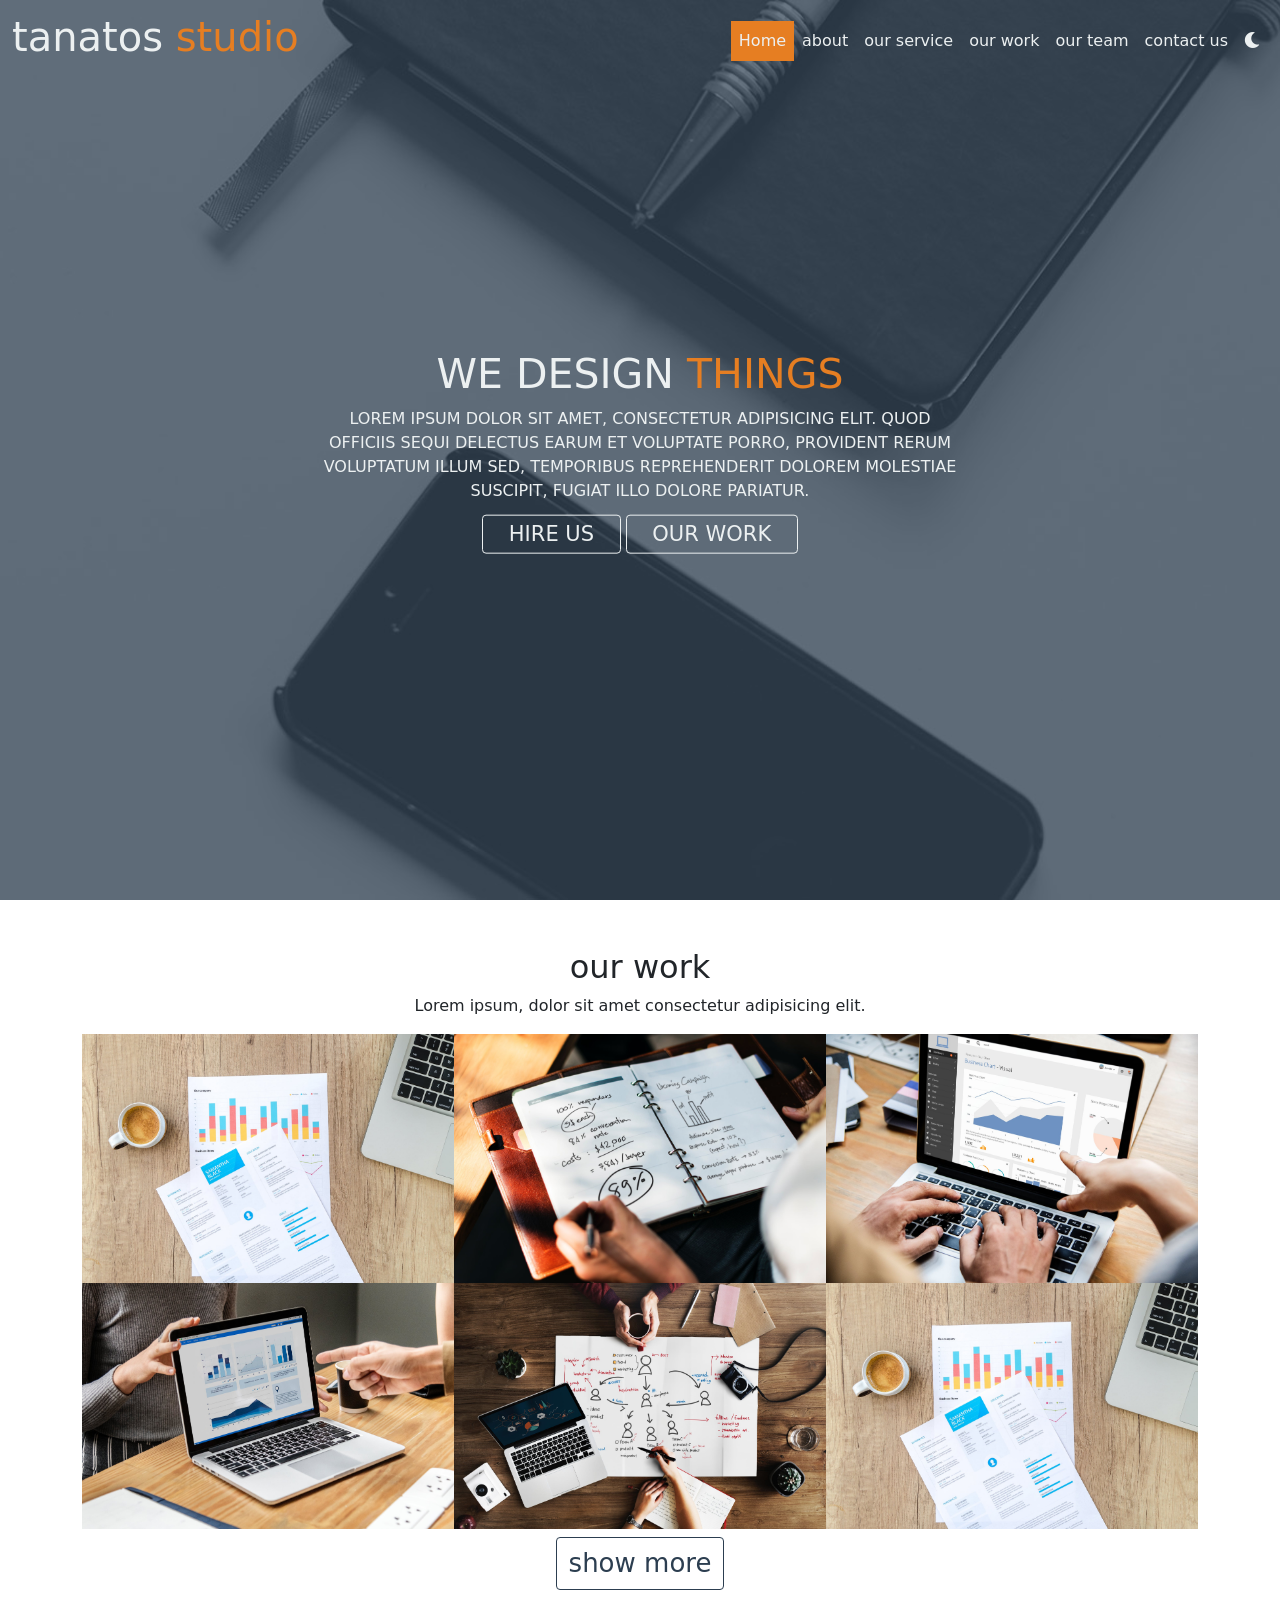
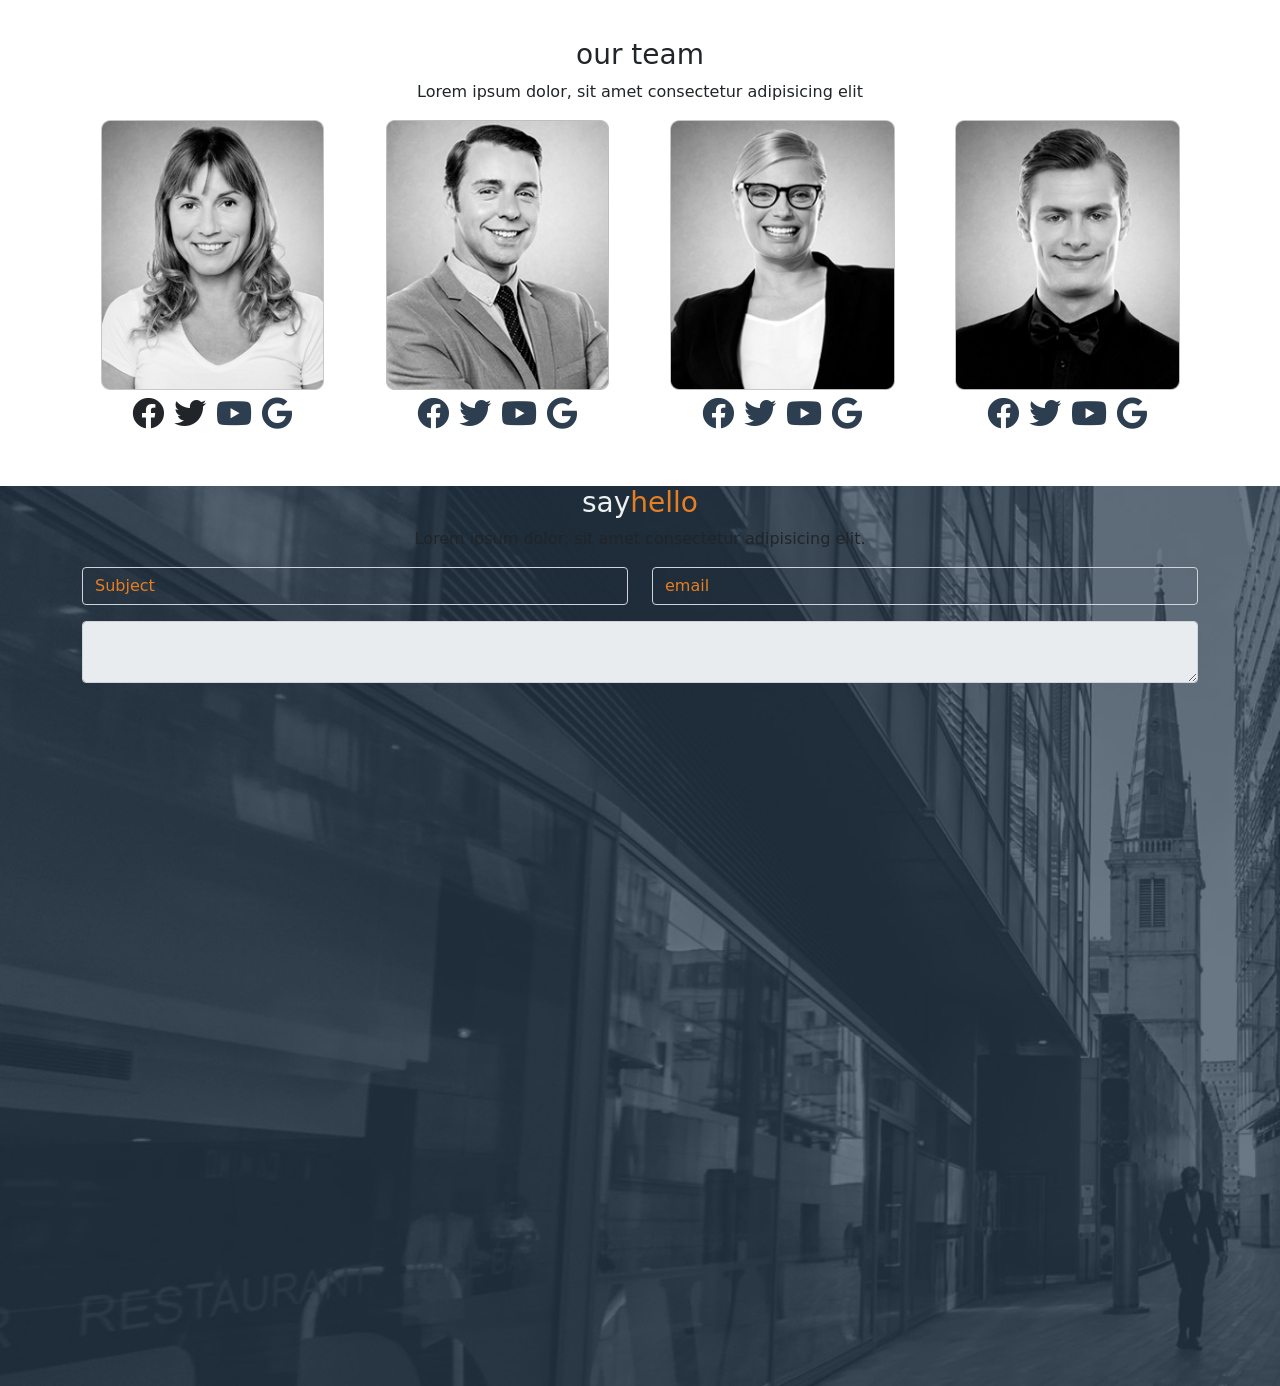
<file: index.html>
<!DOCTYPE html>
<html lang="en">

<head>
  <!-- Required meta tags -->
  <meta charset="utf-8" />
  <meta name="viewport" content="width=device-width, initial-scale=1" />

  <!-- Bootstrap CSS -->
  <link rel="stylesheet" href="https://cdnjs.cloudflare.com/ajax/libs/animate.css/4.1.1/animate.min.css"/>
  <link rel="stylesheet" href="css/bootstrap.min.css" />
  <link rel="stylesheet" href="css/all.min.css">
  <link id="skin_color" rel="stylesheet" href="css/style.css" />
  <title>Hello, world!</title>
</head>

<body>
  <!--start header -->
  <header class="position-relative">
    <div class="overlay position-absolute top-0 start-0"></div>
    <!-- start navbar -->
    <nav class="navbar navbar-expand-lg navbar-light">
      <div class="container-fluid">
        <a class="navbar-brand" href="#">
          <h1>tanatos <span>studio</span></h1>
        </a>
        <button class="navbar-toggler" type="button" data-bs-toggle="collapse" data-bs-target="#navbarSupportedContent"
          aria-controls="navbarSupportedContent" aria-expanded="false" aria-label="Toggle navigation">
          <span class="navbar-toggler-icon"></span>
        </button>
        <div class="collapse navbar-collapse" id="navbarSupportedContent">
          <ul class="navbar-nav ms-auto mb-2 mb-lg-0">
            <li class="nav-item">
              <a class="nav-link active" aria-current="page" href="#">Home</a>
            </li>
            <li class="nav-item">
              <a class="nav-link" href="#">about</a>
            </li>
            <li class="nav-item">
              <a class="nav-link" href="#">our service</a>
            </li>
            <li class="nav-item">
              <a class="nav-link" href="#">our work</a>
            </li>
            <li class="nav-item">
              <a class="nav-link" href="#">our team</a>
            </li>
            <li class="nav-item">
              <a class="nav-link" href="#">contact us</a>
            </li>
            <li class="nav-item dark-theme">
              <a class="nav-link" href="#"><i class="fas fa-moon"></i></a>
            </li>
            <li class="nav-item light-theme">
              <a class="nav-link" href="#"><i class="fas fa-sun"></i></a>
            </li>
          </ul>
        </div>
      </div>
    </nav>
    <!-- end navbar -->
    <!-- start sticky-navbar -->
    <nav class="navbar navbar-expand-lg navbar-light sticky-navbar bg-dark position-fixed top-0 start-0 w-100">
      <div class="container-fluid">
        <a class="navbar-brand" href="#">
          <h1>tanatos <span>studio</span></h1>
        </a>
        <button class="navbar-toggler" type="button" data-bs-toggle="collapse" data-bs-target="#navbarSupportedContent"
          aria-controls="navbarSupportedContent" aria-expanded="false" aria-label="Toggle navigation">
          <span class="navbar-toggler-icon"></span>
        </button>
        <div class="collapse navbar-collapse" id="navbarSupportedContent">
          <ul class="navbar-nav ms-auto mb-2 mb-lg-0">
            <li class="nav-item">
              <a class="nav-link active" aria-current="page" href="#">Home</a>
            </li>
            <li class="nav-item">
              <a class="nav-link" href="#">about</a>
            </li>
            <li class="nav-item">
              <a class="nav-link" href="#">our service</a>
            </li>
            <li class="nav-item">
              <a class="nav-link" href="#">our work</a>
            </li>
            <li class="nav-item">
              <a class="nav-link" href="#">our team</a>
            </li>
            <li class="nav-item">
              <a class="nav-link" href="#">contact us</a>
            </li>
            <li class="nav-item dark-theme">
              <a class="nav-link" href="#"><i class="fas fa-moon"></i></a>
            </li>
          </ul>
        </div>
      </div>
    </nav>
    <!-- end sticky-navbar -->
    <!-- Start caption -->
    <div class="caption text-center position-absolute top-50 start-50 translate-middle text-uppercase">
      <h1>we design <span>things</span> </h1>
      <p>Lorem ipsum dolor sit amet, consectetur adipisicing elit. Quod officiis sequi delectus earum et voluptate
        porro, provident rerum voluptatum illum sed, temporibus reprehenderit dolorem molestiae suscipit, fugiat illo
        dolore pariatur.</p>
      <a href="#" class="btn career d-none d-sm-none d-md-inline">hire us</a>
      <a href="#" class="btn career d-none d-sm-none d-md-inline">our work</a>
    </div>
    <!-- end caption -->
  </header>
  <!--end header -->

  <!--start our-work -->
  <div class="our-work mt-5 text-center">
    <div class="container">
      <div class="caption text-center">
        <h2>our work</h2>
        <p>Lorem ipsum, dolor sit amet consectetur adipisicing elit.</p>
      </div>
      <div class="row g-0">
        <div class="col-lg-4 col-md-6 col-sm-12 work position-relative">
          <div class="desc text-center position-absolute top-0 start-0">
            <h3>project</h3>
            <p>Lorem ipsum dolor sit amet consectetur adipisici</p>
            <a href="#" class="btn show-more">show more</a>
          </div>
          <img src="img/pexels-photo-590037.jpeg" alt="work">
        </div>
        <div class="col-lg-4 col-md-6 col-sm-12 work position-relative">
          <div class="desc text-center position-absolute top-0 start-0">
            <h3>project</h3>
            <p>Lorem ipsum dolor sit amet consectetur adipisici</p>
            <a href="#" class="btn show-more">show more</a>
          </div>
          <img src="img/pexels-photo-401683.jpeg" alt="work">
        </div>
        <div class="col-lg-4 col-md-6 col-sm-12 work position-relative">
          <div class="desc text-center position-absolute top-0 start-0">
            <h3>project</h3>
            <p>Lorem ipsum dolor sit amet consectetur adipisici</p>
            <a href="#" class="btn show-more">show more</a>
          </div>
          <img src="img/pexels-photo-1571699.jpeg" alt="work">
        </div>
        <div class="col-lg-4 col-md-6 col-sm-12 work position-relative">
          <div class="desc text-center position-absolute top-0 start-0">
            <h3>project</h3>
            <p>Lorem ipsum dolor sit amet consectetur adipisici</p>
            <a href="#" class="btn show-more">show more</a>
          </div>
          <img src="img/pexels-photo-1516704.jpeg" alt="work">
        </div>
        <div class="col-lg-4 col-md-6 col-sm-12 work position-relative">
          <div class="desc text-center position-absolute top-0 start-0">
            <h3>project</h3>
            <p>Lorem ipsum dolor sit amet consectetur adipisici</p>
            <a href="#" class="btn show-more">show more</a>
          </div>
          <img src="img/pexels-photo-1483937.jpeg" alt="work">
        </div>
      
        <div class="col-lg-4 col-md-6 col-sm-12 work position-relative">
          <div class="desc text-center position-absolute top-0 start-0">
            <h3>project</h3>
            <p>Lorem ipsum dolor sit amet consectetur adipisici</p>
            <a href="#" class="btn show-more">show more</a>
          </div>
          <img src="img/pexels-photo-590037.jpeg" alt="work">
        </div>
        <!-- show more -->
        <div class="col-lg-4 col-md-6 col-sm-12 work position-relative show-more-image">
          <div class="desc text-center position-absolute top-0 start-0">
            <h3>project</h3>
            <p>Lorem ipsum dolor sit amet consectetur adipisici</p>
            <a href="#" class="btn show-more">show more</a>
          </div>
          <img src="img/pexels-photo-590037.jpeg" alt="work">
        </div>
        <div class="col-lg-4 col-md-6 col-sm-12 work position-relative show-more-image">
          <div class="desc text-center position-absolute top-0 start-0">
            <h3>project</h3>
            <p>Lorem ipsum dolor sit amet consectetur adipisici</p>
            <a href="#" class="btn show-more">show more</a>
          </div>
          <img src="img/pexels-photo-590037.jpeg" alt="work">
        </div>
        <div class="col-lg-4 col-md-6 col-sm-12 work position-relative show-more-image">
          <div class="desc text-center position-absolute top-0 start-0">
            <h3>project</h3>
            <p>Lorem ipsum dolor sit amet consectetur adipisici</p>
            <a href="#" class="btn show-more">show more</a>
          </div>
          <img src="img/pexels-photo-590037.jpeg" alt="work">
        </div>
      </div>
      <a class="btn btn-show-more mt-2">show more</a>
      <a class="btn btn-show-less mt-2">show less</a>
    </div>

  </div>
  <!--end our-work -->
  <!-- start our team -->
  <div class="our-team text-center mt-5">
    <div class="container">
      <div class="caption">
        <h3>our <span>team</span></h3>
        <p>Lorem ipsum dolor, sit amet consectetur adipisicing elit</p>
      </div>
      <div class="row">
        <div class="col-lg-3 col-md-6 col-sm-12 team-member">
          <img src="img/team-member-1.png" alt="team member">
          <div class="icons fa-2x">
            <i class="fab fa-facebook facebook"></i>
            <i class="fab fa-twitter twitter"></i>
            <i class="fab fa-youtube icon"></i>
            <i class="fab fa-google icon"></i>
          </div>
        </div>
        <div class="col-lg-3 col-md-6 col-sm-12 team-member">
          <img src="img/team-member-2.png" alt="team member">
          <div class="icons fa-2x">
            <i class="fab fa-facebook icon"></i>
            <i class="fab fa-twitter icon"></i>
            <i class="fab fa-youtube icon"></i>
            <i class="fab fa-google icon"></i>
          </div>
        </div>
        <div class="col-lg-3 col-md-6 col-sm-12 team-member">
          <img src="img/team-member-3.png" alt="team member">
          <div class="icons fa-2x">
            <i class="fab fa-facebook icon"></i>
            <i class="fab fa-twitter icon"></i>
            <i class="fab fa-youtube icon"></i>
            <i class="fab fa-google icon"></i>
          </div>
        </div>
        <div class="col-lg-3 col-md-6 col-sm-12 team-member">
          <img src="img/team-member-4.png" alt="team member">
          <div class="icons fa-2x">
            <i class="fab fa-facebook icon"></i>
            <i class="fab fa-twitter icon"></i>
            <i class="fab fa-youtube icon"></i>
            <i class="fab fa-google icon "></i>
          </div>
        </div>
      </div>
    </div>
  </div>
  <!-- end our team -->
  <!-- start contact-us -->
  <section class="contact-us text-center mt-5 position-relative">
    <div class="overlay position-absolute top-0 start-0"></div>
    <div class="container">
      <div class="caption">
        <h3>say<span>hello</span></h3>
        <p>Lorem ipsum dolor, sit amet consectetur adipisicing elit.</p>
      </div>
      <form>
        <div class="row">
          <div class="col-12">
            <!-- sub row-->
            <div class="row">
              <div class="col">
                <input type="text" class="form-control subject form-data" placeholder="Subject">
              </div>
              <div class="col">
                <input type="email" class="form-control email form-data" placeholder="email">
              </div>
            </div>
          </div>
          <div class="col-12 mt-3">
            <textarea class="form-control"></textarea>
          </div>
        </div>

      </form>
    </div>
  </section>
  <!-- end contact-us -->
  <!-- scroll to top start -->
    <section class="scroll-to-top position-fixed bottom-0 end-0">
       <div class="container">
        <i class="fas fa-chevron-circle-up fa-2x"></i>
       </div>
    </section>
  <!-- scroll to top end -->

  <!-- Optional JavaScript; choose one of the two! -->
  <!-- Option 1: Bootstrap Bundle with Popper -->
  <script src="https://cdn.jsdelivr.net/npm/bootstrap@5.1.1/dist/js/bootstrap.bundle.min.js"
    integrity="sha384-/bQdsTh/da6pkI1MST/rWKFNjaCP5gBSY4sEBT38Q/9RBh9AH40zEOg7Hlq2THRZ" crossorigin="anonymous">
  </script>
  <script src="js/main.js"></script>
</body>

</html>
</file>
<file: css/style.css>
:root{
    --main-color:#e67e22;
    --white:#ecf0f1 ;
    --dark:#2c3e50;
    --sliver:#bdc3c7;
    --default-font-size:16px;
}
.light-theme{
    display: none;
}
.show-more-image{
    display: none;
}
.btn-show-less{
    display: none;
}
/* 
   width => 0 
   width => 575.98 
 
*/
@media (max-width: 575.98px) {
    :root{
        --default-font-size:11px;
    }
    
 }

/* start header */
header{
   background-image: url("../img/slide-1.jpg");
   height: 100vh;
   background-size: cover;
   /* background-size: 100% 100%; */
} 
.overlay{
    height: 100%;
    width: 100%;
    background-color: var(--dark);
    opacity: 0.7;
}

.navbar-light .navbar-brand h1{
    color: var(--white);
}
.navbar-light .navbar-brand h1 span{
    color: var(--main-color);
}

.navbar-light .navbar-nav .nav-link.active,
.navbar-light .navbar-nav .show>.nav-link,
.navbar-light .navbar-nav .nav-link:focus,
.navbar-light .navbar-nav .nav-link:hover{
   background-color: var(--main-color);
   color: var(--white);
 }
 .navbar-light .navbar-nav .nav-link{
     color:var(--white);
 }
/* start caption */
header .caption{
    color:var(--white);
}
header .caption h1{
    font-size: calc(var(--default-font-size) + 25px);
}
header .caption h1 span{
    color:  var(--main-color);
}
header .caption .career{
    color:  var(--white);
    border: 1px solid var(--white);
    font-size: calc( var(--default-font-size) + 5px);
    padding: 1% 4%;
}
header .caption .career:hover{
    background-color: var(--main-color);
}

/* end caption */
/* start our-work*/
.our-work .work img{
  width: 100%;
  height: 100%;
}
.our-work .work .desc{
    background-color: var(--main-color);
    opacity: 0;
    height: 100%;
    width: 100%;
    color:var(--white);
    padding: 20% 0;
    transition: 1s;
}
.our-work .work .desc:hover{
    opacity: 0.8;
}

.our-work .work .desc .show-more{
    color: var(--white);
    border: 1px solid var(--white);
    padding: 1% 4%;
}

.our-work .btn-show-more ,
.our-work .btn-show-less
{
    background-color: transparent;
    border: 1px solid var(--dark);
    font-size: calc( var(--default-font-size) + 10px);
    color: var(--dark);
    transition: 1s;
}
.our-work .btn-show-more:hover ,
.our-work .btn-show-less:hover{
    border: 1px solid var(--white);
    background-color: var(--main-color);
    color: var(--white);
}
/* our team */
.our-team .team-member img{
   height: 30vh;
   -webkit-filter: grayscale(100%);
   filter: grayscale(100%);
}
.our-team .team-member img:hover{
    -webkit-filter: grayscale(0);
    filter: grayscale(0); 
}
.our-team .team-member .icons .icon{
    color: var(--dark);
}
.our-team .team-member img:hover ~ .icons .facebook{
  color:#1877f2;
}
.our-team .team-member img:hover ~ .icons .twitter{
    color:#1da1f2;
}
/* contact-us */
.contact-us{
    background-image:url('../img/contact-bg.jpg') ;
    height: 100vh;
    background-size: cover;
    z-index: 0;
}
.contact-us .overlay{
    background-color: var(--dark);
    z-index: -1;
}
.contact-us .caption h3{
   color: var(--white);
}
.contact-us .caption h3 span{
    color: var(--main-color)
}
.contact-us form input[type=text] ,
.contact-us form input[type=email] ,
.contact-us form textarea , 
.contact-us form textarea:focus{
    background-color: transparent;
    color: var(--white);
} 
.contact-us form input::placeholder{
    color:var(--main-color)
}
/*footer */
.scroll-to-top{
    display: none;
}
.sticky-navbar{
    z-index: 99;
   display: none;
}
</file>
